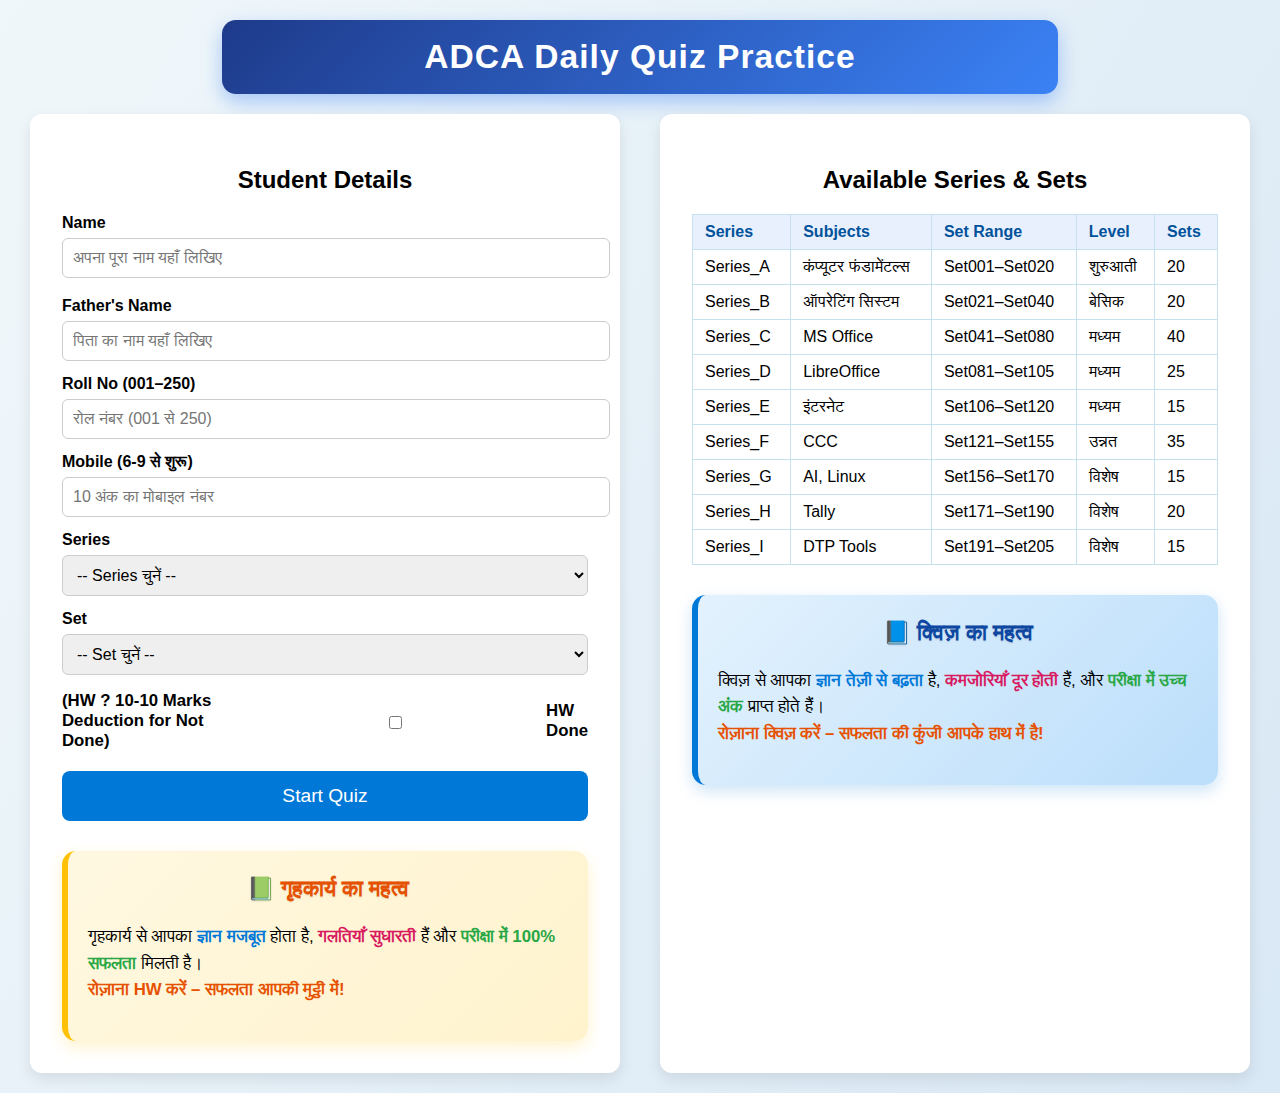
<file: Index.html>
<!-- FILE: index.html -->
<!DOCTYPE html>
<html lang="hi">
<head>
  <meta charset="UTF-8" />
  <title>WTCA - ADCA Quiz</title>
  <link href="https://fonts.googleapis.com/css2?family=Rajdhani:wght@600&display=swap" rel="stylesheet">
  <link rel="stylesheet" href="style.css">
</head>
<body>
  <!-- Gradient Attractive Title -->
  <h1 class="quiz-heading">ADCA Daily Quiz Practice</h1>

  <div class="container-flex">
    <!-- LEFT: Student Info -->
    <div class="student-form">
      <h2 style="text-align: center; margin-bottom: 20px;">Student Details</h2>
      <div class="form-group">
        <!-- Student Name Input -->
         <label>Name</label>
      <input type="text" id="studentName" placeholder="अपना पूरा नाम यहाँ लिखिए" autocomplete="off" />
      <p id="namePreview" style="margin-top:10px; font-size:1.2rem; font-weight:600; color:#0078d7;"></p>
      </div>
      <div class="form-group">
        <label>Father's Name</label>
        <input type="text" id="fatherName" placeholder="पिता का नाम यहाँ लिखिए" autocomplete="off" />
      </div>
      <div class="form-group">
        <label>Roll No (001–250)</label>
        <input type="text" id="rollNo" placeholder="रोल नंबर (001 से 250)" maxlength="3" autocomplete="off" />
      </div>
      <div class="form-group">
        <label>Mobile (6-9 से शुरू)</label>
        <input type="tel" id="mobile" placeholder="10 अंक का मोबाइल नंबर" maxlength="10" autocomplete="off" />
      </div>
      <div class="form-group">
        <label>Series</label>
        <select id="seriesSelect">
          <option value="">-- Series चुनें --</option>
          <option value="Series_A">Series A Fundamental Only</option>
          <option value="Series_B">Series B Fundamental OS</option>
          <option value="Series_C">Series C MS Office</option>
          <option value="Series_D">Series D Internet</option>
          <option value="Series_E">Series E LibreOffice</option>
          <option value="Series_F">Series F CCC</option>
          <option value="Series_G">Series G AI, Linux, Google</option>
          <option value="Series_H">Series H Tally</option>
          <option value="Series_I">Series I DTP Tools</option>
        </select>
      </div>
      <div class="form-group">
        <label>Set</label>
        <select id="setSelect"><option value="">-- Set चुनें --</option></select>
      </div>

      <!-- HW Label with Tick in Center -->
      <label class="hw-label">
        (HW ? 10-10 Marks Deduction for Not Done)
        <input type="checkbox" id="hwDone" />
        <span class="hw-done-text">HW Done</span>
      </label>

      <button id="startQuiz">Start Quiz</button>

      <!-- Motivational Line -->
      <div class="hw-note-box">
  <h3>📗 गृहकार्य का महत्व</h3>
  <p>
    गृहकार्य से आपका <strong style="color:#0078d7;">ज्ञान मजबूत</strong> होता है, 
    <strong style="color:#d81b60;">गलतियाँ सुधारती</strong> हैं और 
    <strong style="color:#28a745;">परीक्षा में 100% सफलता</strong> मिलती है।<br/>
    <span style="color:#e65100; font-weight:600;">रोज़ाना HW करें – सफलता आपकी मुट्ठी में!</span>
  </p>
</div>
</div>

    <!-- RIGHT: Series Table -->
    <div class="series-info">
      <h2 style="text-align: center; margin-bottom: 20px;">Available Series & Sets</h2>
      <table class="series-table">
       <div class="form-group">
        <thead>
          <tr><th>Series</th><th>Subjects</th><th>Set Range</th><th>Level</th><th>Sets</th></tr>
        </thead>
        <tbody>
          <tr><td>Series_A</td><td>कंप्यूटर फंडामेंटल्स</td><td>Set001–Set020</td><td>शुरुआती</td><td>20</td></tr>
          <tr><td>Series_B</td><td>ऑपरेटिंग सिस्टम</td><td>Set021–Set040</td><td>बेसिक</td><td>20</td></tr>
          <tr><td>Series_C</td><td>MS Office</td><td>Set041–Set080</td><td>मध्यम</td><td>40</td></tr>
          <tr><td>Series_D</td><td>LibreOffice</td><td>Set081–Set105</td><td>मध्यम</td><td>25</td></tr>
          <tr><td>Series_E</td><td>इंटरनेट</td><td>Set106–Set120</td><td>मध्यम</td><td>15</td></tr>
          <tr><td>Series_F</td><td>CCC</td><td>Set121–Set155</td><td>उन्नत</td><td>35</td></tr>
          <tr><td>Series_G</td><td>AI, Linux</td><td>Set156–Set170</td><td>विशेष</td><td>15</td></tr>
          <tr><td>Series_H</td><td>Tally</td><td>Set171–Set190</td><td>विशेष</td><td>20</td></tr>
          <tr><td>Series_I</td><td>DTP Tools</td><td>Set191–Set205</td><td>विशेष</td><td>15</td></tr>
        </tbody>
      </table>
      <div class="quiz-note-box">
  <h3>📘 क्विज़ का महत्व</h3>
  <p>
    क्विज़ से आपका <strong style="color:#0078d7;">ज्ञान तेज़ी से बढ़ता</strong> है, 
    <strong style="color:#d81b60;">कमजोरियाँ दूर होती</strong> हैं, और 
    <strong style="color:#28a745;">परीक्षा में उच्च अंक</strong> प्राप्त होते हैं।<br/>
    <span style="color:#e65100; font-weight:600;">रोज़ाना क्विज़ करें – सफलता की कुंजी आपके हाथ में है!</span>
  </p>
  </div>
  </div>
  </div>

  <script src="script.js"></script>
</body>
</html>
</file>
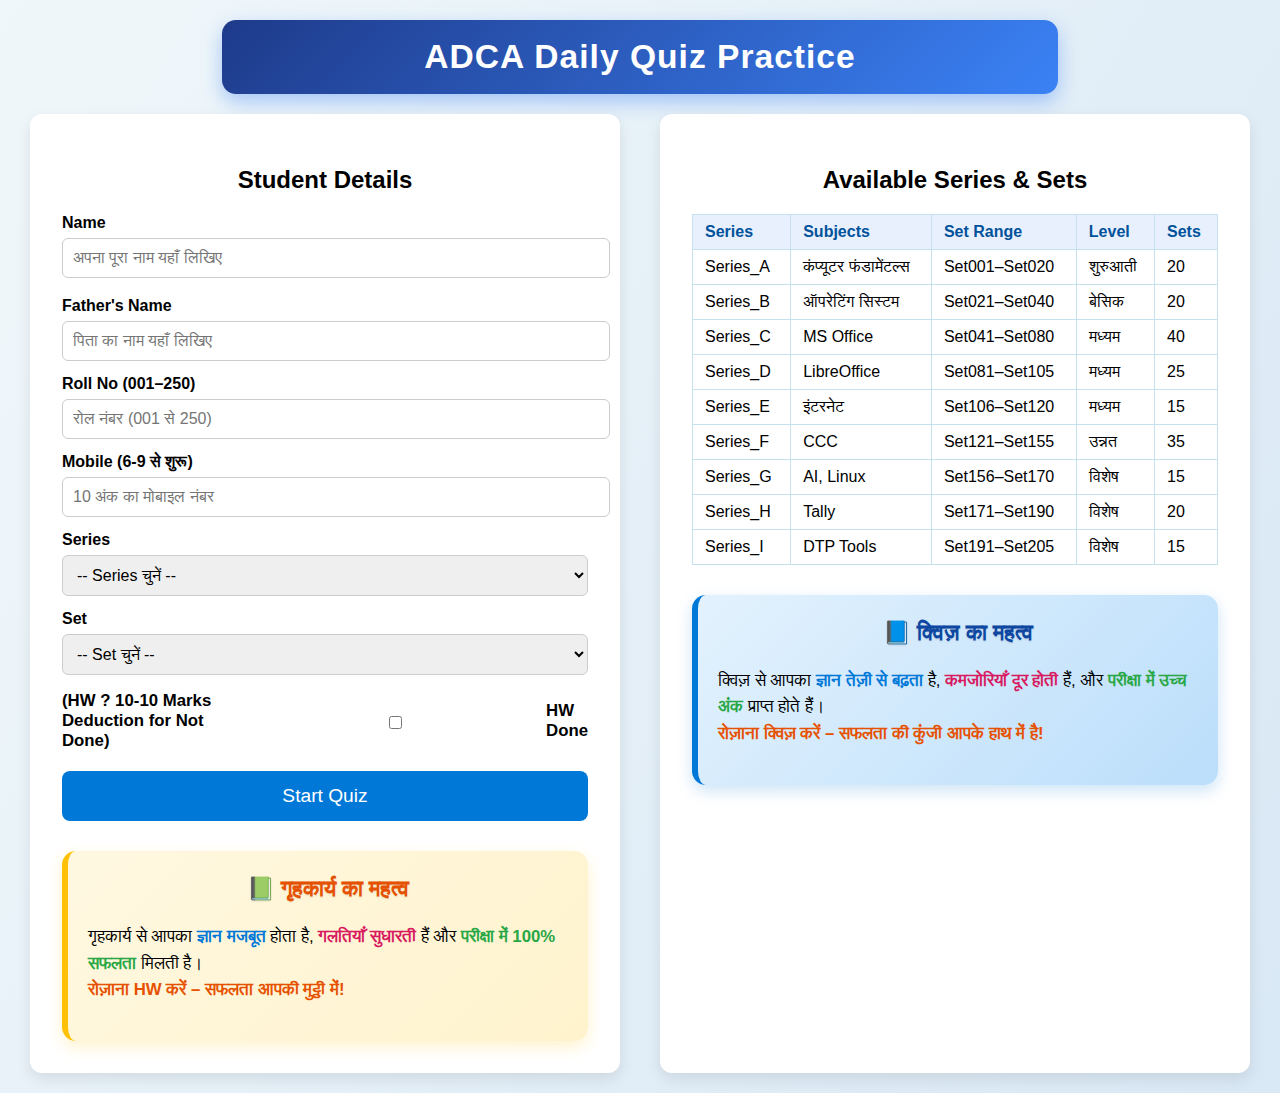
<file: index.html>
<!-- FILE: index.html -->
<!DOCTYPE html>
<html lang="hi">
<head>
  <meta charset="UTF-8" />
  <title>WTCA - ADCA Quiz</title>
  <link href="https://fonts.googleapis.com/css2?family=Rajdhani:wght@600&display=swap" rel="stylesheet">
  <link rel="stylesheet" href="style.css">
</head>
<body>
  <!-- Gradient Attractive Title -->
  <h1 class="quiz-heading">ADCA Daily Quiz Practice</h1>

  <div class="container-flex">
    <!-- LEFT: Student Info -->
    <div class="student-form">
      <h2 style="text-align: center; margin-bottom: 20px;">Student Details</h2>
      <div class="form-group">
        <!-- Student Name Input -->
         <label>Name</label>
      <input type="text" id="studentName" placeholder="अपना पूरा नाम यहाँ लिखिए" autocomplete="off" />
      <p id="namePreview" style="margin-top:10px; font-size:1.2rem; font-weight:600; color:#0078d7;"></p>
      </div>
      <div class="form-group">
        <label>Father's Name</label>
        <input type="text" id="fatherName" placeholder="पिता का नाम यहाँ लिखिए" autocomplete="off" />
      </div>
      <div class="form-group">
        <label>Roll No (001–250)</label>
        <input type="text" id="rollNo" placeholder="रोल नंबर (001 से 250)" maxlength="3" autocomplete="off" />
      </div>
      <div class="form-group">
        <label>Mobile (6-9 से शुरू)</label>
        <input type="tel" id="mobile" placeholder="10 अंक का मोबाइल नंबर" maxlength="10" autocomplete="off" />
      </div>
      <div class="form-group">
        <label>Series</label>
        <select id="seriesSelect">
          <option value="">-- Series चुनें --</option>
          <option value="Series_A">Series A Fundamental Only</option>
          <option value="Series_B">Series B Fundamental OS</option>
          <option value="Series_C">Series C MS Office</option>
          <option value="Series_D">Series D Internet</option>
          <option value="Series_E">Series E LibreOffice</option>
          <option value="Series_F">Series F CCC</option>
          <option value="Series_G">Series G AI, Linux, Google</option>
          <option value="Series_H">Series H Tally</option>
          <option value="Series_I">Series I DTP Tools</option>
        </select>
      </div>
      <div class="form-group">
        <label>Set</label>
        <select id="setSelect"><option value="">-- Set चुनें --</option></select>
      </div>

      <!-- HW Label with Tick in Center -->
      <label class="hw-label">
        (HW ? 10-10 Marks Deduction for Not Done)
        <input type="checkbox" id="hwDone" />
        <span class="hw-done-text">HW Done</span>
      </label>

      <button id="startQuiz">Start Quiz</button>

      <!-- Motivational Line -->
      <div class="hw-note-box">
  <h3>📗 गृहकार्य का महत्व</h3>
  <p>
    गृहकार्य से आपका <strong style="color:#0078d7;">ज्ञान मजबूत</strong> होता है, 
    <strong style="color:#d81b60;">गलतियाँ सुधारती</strong> हैं और 
    <strong style="color:#28a745;">परीक्षा में 100% सफलता</strong> मिलती है।<br/>
    <span style="color:#e65100; font-weight:600;">रोज़ाना HW करें – सफलता आपकी मुट्ठी में!</span>
  </p>
</div>
</div>

    <!-- RIGHT: Series Table -->
    <div class="series-info">
      <h2 style="text-align: center; margin-bottom: 20px;">Available Series & Sets</h2>
      <table class="series-table">
       <div class="form-group">
        <thead>
          <tr><th>Series</th><th>Subjects</th><th>Set Range</th><th>Level</th><th>Sets</th></tr>
        </thead>
        <tbody>
          <tr><td>Series_A</td><td>कंप्यूटर फंडामेंटल्स</td><td>Set001–Set020</td><td>शुरुआती</td><td>20</td></tr>
          <tr><td>Series_B</td><td>ऑपरेटिंग सिस्टम</td><td>Set021–Set040</td><td>बेसिक</td><td>20</td></tr>
          <tr><td>Series_C</td><td>MS Office</td><td>Set041–Set080</td><td>मध्यम</td><td>40</td></tr>
          <tr><td>Series_D</td><td>LibreOffice</td><td>Set081–Set105</td><td>मध्यम</td><td>25</td></tr>
          <tr><td>Series_E</td><td>इंटरनेट</td><td>Set106–Set120</td><td>मध्यम</td><td>15</td></tr>
          <tr><td>Series_F</td><td>CCC</td><td>Set121–Set155</td><td>उन्नत</td><td>35</td></tr>
          <tr><td>Series_G</td><td>AI, Linux</td><td>Set156–Set170</td><td>विशेष</td><td>15</td></tr>
          <tr><td>Series_H</td><td>Tally</td><td>Set171–Set190</td><td>विशेष</td><td>20</td></tr>
          <tr><td>Series_I</td><td>DTP Tools</td><td>Set191–Set205</td><td>विशेष</td><td>15</td></tr>
        </tbody>
      </table>
      <div class="quiz-note-box">
  <h3>📘 क्विज़ का महत्व</h3>
  <p>
    क्विज़ से आपका <strong style="color:#0078d7;">ज्ञान तेज़ी से बढ़ता</strong> है, 
    <strong style="color:#d81b60;">कमजोरियाँ दूर होती</strong> हैं, और 
    <strong style="color:#28a745;">परीक्षा में उच्च अंक</strong> प्राप्त होते हैं।<br/>
    <span style="color:#e65100; font-weight:600;">रोज़ाना क्विज़ करें – सफलता की कुंजी आपके हाथ में है!</span>
  </p>
  </div>
  </div>
  </div>

  <script src="script.js"></script>
</body>
</html>
</file>
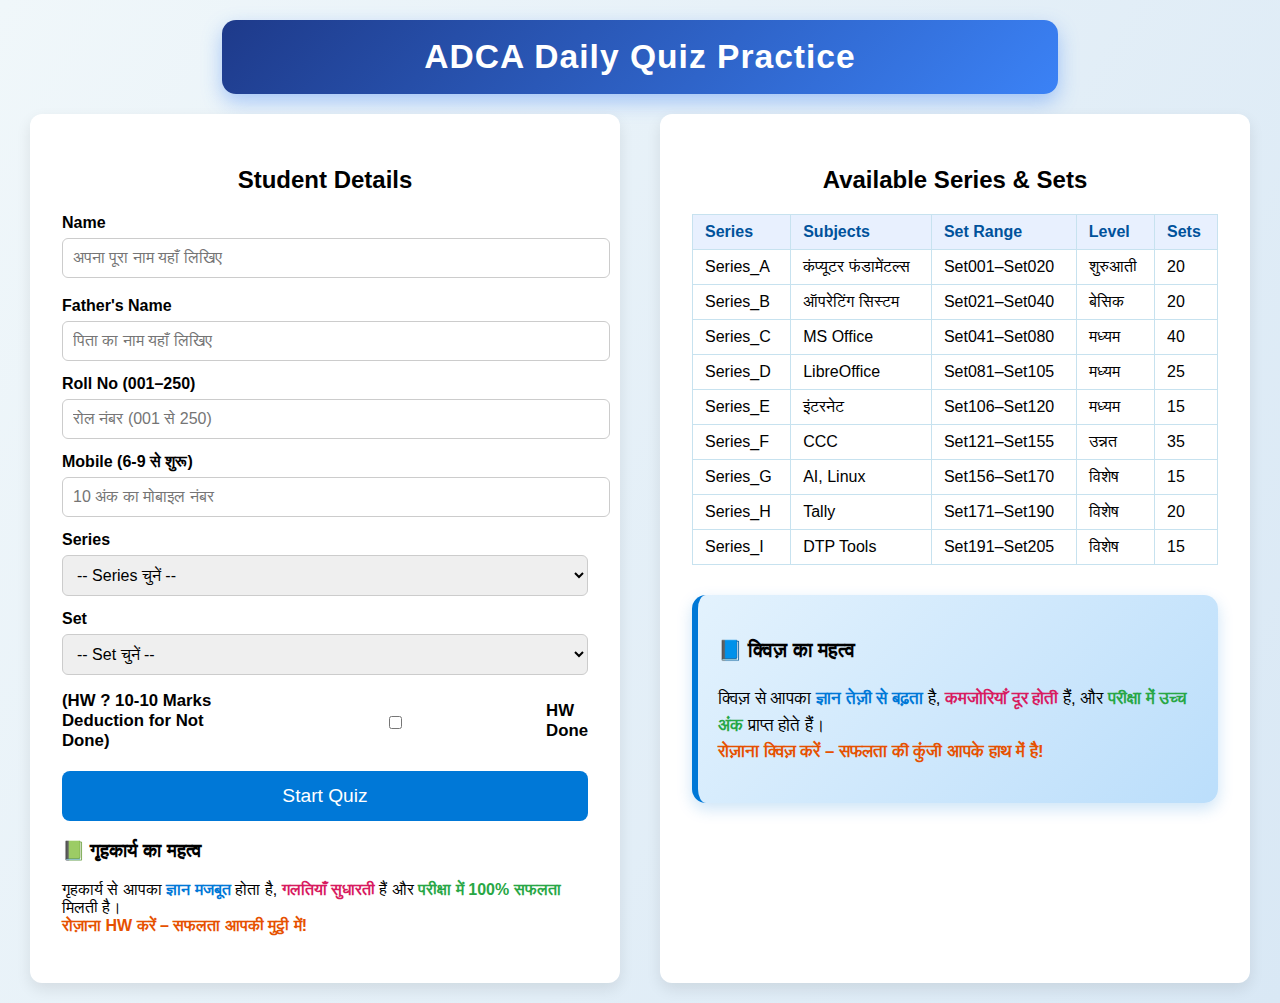
<file: backups/backup-2025-10-27T12-00-00/index.html>
<!-- FILE: index.html -->
<!DOCTYPE html>
<html lang="hi">
<head>
  <meta charset="UTF-8" />
  <title>WTCA ADCA Quiz</title>
  <link href="https://fonts.googleapis.com/css2?family=Rajdhani:wght@600&display=swap" rel="stylesheet">
  <link rel="stylesheet" href="style.css">
</head>
<body>
  <!-- Gradient Attractive Title -->
  <h1 class="quiz-heading">ADCA Daily Quiz Practice</h1>

  <div class="container-flex">
    <!-- LEFT: Student Info -->
    <div class="student-form">
      <h2 style="text-align: center; margin-bottom: 20px;">Student Details</h2>
      <div class="form-group">
        <!-- Student Name Input -->
         <label>Name</label>
      <input type="text" id="studentName" placeholder="अपना पूरा नाम यहाँ लिखिए" autocomplete="off" />
      <p id="namePreview" style="margin-top:10px; font-size:1.2rem; font-weight:600; color:#0078d7;"></p>
      </div>
      <div class="form-group">
        <label>Father's Name</label>
        <input type="text" id="fatherName" placeholder="पिता का नाम यहाँ लिखिए" autocomplete="off" />
      </div>
      <div class="form-group">
        <label>Roll No (001–250)</label>
        <input type="text" id="rollNo" placeholder="रोल नंबर (001 से 250)" maxlength="3" autocomplete="off" />
      </div>
      <div class="form-group">
        <label>Mobile (6-9 से शुरू)</label>
        <input type="tel" id="mobile" placeholder="10 अंक का मोबाइल नंबर" maxlength="10" autocomplete="off" />
      </div>
      <div class="form-group">
        <label>Series</label>
        <select id="seriesSelect">
          <option value="">-- Series चुनें --</option>
          <option value="Series_A">Series A Fundamental Only</option>
          <option value="Series_B">Series B Fundamental OS</option>
          <option value="Series_C">Series C MS Office</option>
          <option value="Series_D">Series D Internet</option>
          <option value="Series_E">Series E LibreOffice</option>
          <option value="Series_F">Series F CCC</option>
          <option value="Series_G">Series G AI, Linux, Google</option>
          <option value="Series_H">Series H Tally</option>
          <option value="Series_I">Series I DTP Tools</option>
        </select>
      </div>
      <div class="form-group">
        <label>Set</label>
        <select id="setSelect"><option value="">-- Set चुनें --</option></select>
      </div>

      <!-- HW Label with Tick in Center -->
      <label class="hw-label">
        (HW ? 10-10 Marks Deduction for Not Done)
        <input type="checkbox" id="hwDone" />
        <span class="hw-done-text">HW Done</span>
      </label>

      <button id="startQuiz">Start Quiz</button>

      <!-- Motivational Line -->
      <div class="hw-note-box">
  <h3>📗 गृहकार्य का महत्व</h3>
  <p>
    गृहकार्य से आपका <strong style="color:#0078d7;">ज्ञान मजबूत</strong> होता है, 
    <strong style="color:#d81b60;">गलतियाँ सुधारती</strong> हैं और 
    <strong style="color:#28a745;">परीक्षा में 100% सफलता</strong> मिलती है।<br/>
    <span style="color:#e65100; font-weight:600;">रोज़ाना HW करें – सफलता आपकी मुट्ठी में!</span>
  </p>
</div>
</div>

    <!-- RIGHT: Series Table -->
    <div class="series-info">
      <h2 style="text-align: center; margin-bottom: 20px;">Available Series & Sets</h2>
      <table class="series-table">
       <div class="form-group">
        <thead>
          <tr><th>Series</th><th>Subjects</th><th>Set Range</th><th>Level</th><th>Sets</th></tr>
        </thead>
        <tbody>
          <tr><td>Series_A</td><td>कंप्यूटर फंडामेंटल्स</td><td>Set001–Set020</td><td>शुरुआती</td><td>20</td></tr>
          <tr><td>Series_B</td><td>ऑपरेटिंग सिस्टम</td><td>Set021–Set040</td><td>बेसिक</td><td>20</td></tr>
          <tr><td>Series_C</td><td>MS Office</td><td>Set041–Set080</td><td>मध्यम</td><td>40</td></tr>
          <tr><td>Series_D</td><td>LibreOffice</td><td>Set081–Set105</td><td>मध्यम</td><td>25</td></tr>
          <tr><td>Series_E</td><td>इंटरनेट</td><td>Set106–Set120</td><td>मध्यम</td><td>15</td></tr>
          <tr><td>Series_F</td><td>CCC</td><td>Set121–Set155</td><td>उन्नत</td><td>35</td></tr>
          <tr><td>Series_G</td><td>AI, Linux</td><td>Set156–Set170</td><td>विशेष</td><td>15</td></tr>
          <tr><td>Series_H</td><td>Tally</td><td>Set171–Set190</td><td>विशेष</td><td>20</td></tr>
          <tr><td>Series_I</td><td>DTP Tools</td><td>Set191–Set205</td><td>विशेष</td><td>15</td></tr>
        </tbody>
      </table>
      <div class="quiz-note-box">
  <h3>📘 क्विज़ का महत्व</h3>
  <p>
    क्विज़ से आपका <strong style="color:#0078d7;">ज्ञान तेज़ी से बढ़ता</strong> है, 
    <strong style="color:#d81b60;">कमजोरियाँ दूर होती</strong> हैं, और 
    <strong style="color:#28a745;">परीक्षा में उच्च अंक</strong> प्राप्त होते हैं।<br/>
    <span style="color:#e65100; font-weight:600;">रोज़ाना क्विज़ करें – सफलता की कुंजी आपके हाथ में है!</span>
  </p>
  </div>
  </div>
  </div>

  <script src="script.js"></script>
</body>
</html>
</file>
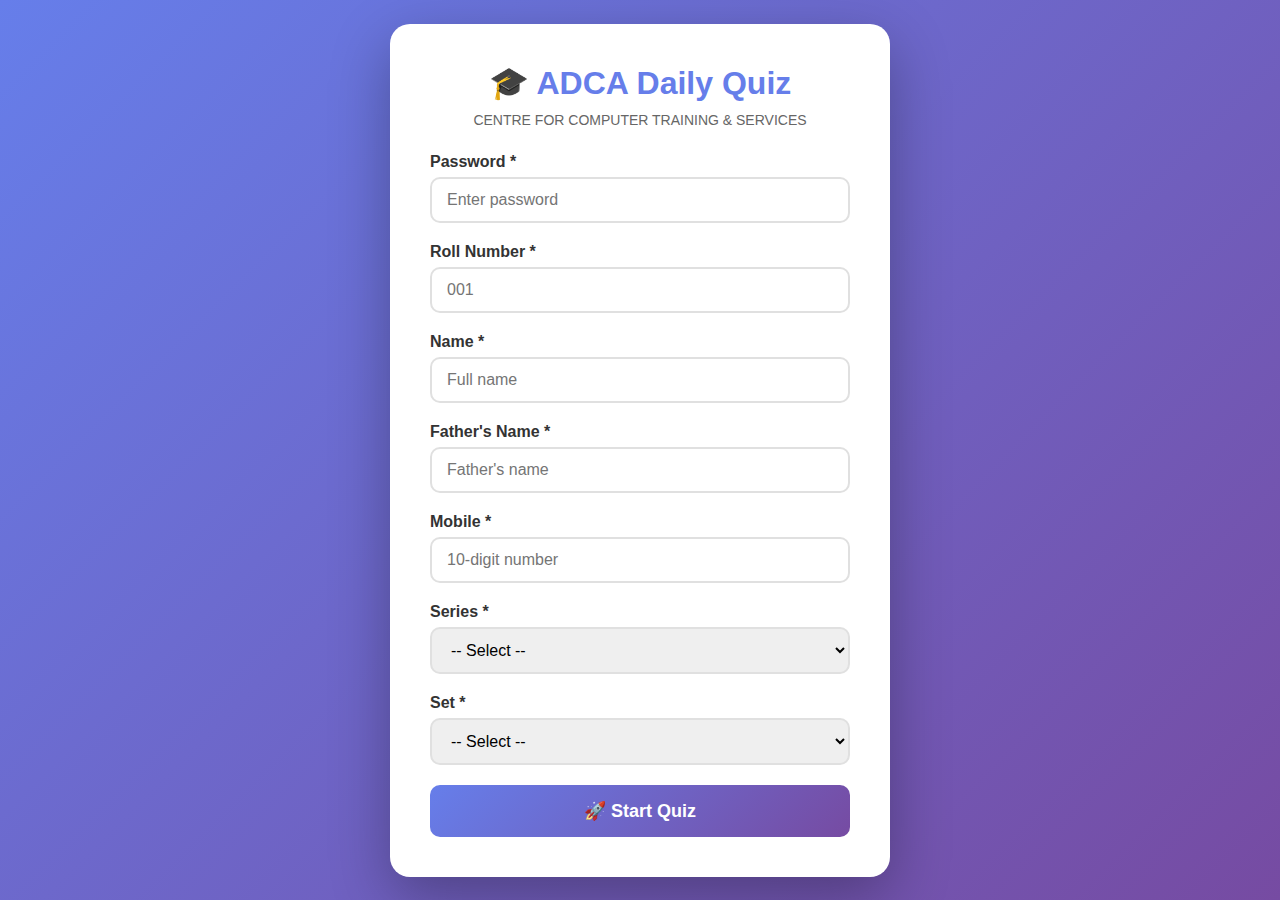
<file: adca-quiz.html>
<!DOCTYPE html>
<html lang="hi">
<head>
  <meta charset="UTF-8">
  <meta name="viewport" content="width=device-width, initial-scale=1">
  <title>ADCA Daily Quiz</title>
  <style>
    :root{--grad:linear-gradient(135deg,#667eea 0%,#764ba2 100%);}
    *{box-sizing:border-box;margin:0;padding:0;font-family:'Segoe UI',sans-serif;}
    body{background:var(--grad);min-height:100vh;display:flex;align-items:center;justify-content:center;padding:20px;}
    .card{background:#fff;border-radius:20px;box-shadow:0 20px 60px rgba(0,0,0,.3);max-width:500px;width:100%;padding:40px;}
    h1{color:#667eea;text-align:center;margin-bottom:10px;}
    p{color:#666;text-align:center;font-size:14px;margin-bottom:25px;}
    .form-group{margin-bottom:20px;}
    label{display:block;margin-bottom:6px;font-weight:600;color:#333;}
    input,select{width:100%;padding:12px 15px;border:2px solid #e0e0e0;border-radius:10px;font-size:16px;transition:.3s;}
    input:focus,select:focus{outline:none;border-color:#667eea;box-shadow:0 0 0 3px rgba(102,126,234,.2);}
    .btn{width:100%;padding:15px;background:var(--grad);color:#fff;border:none;border-radius:10px;font-size:18px;font-weight:600;cursor:pointer;transition:.3s;}
    .btn:hover{transform:translateY(-2px);box-shadow:0 10px 30px rgba(102,126,234,.4);}
    .hidden{display:none;}
    #quizArea,#resultArea{margin-top:20px;}
    .timer{display:flex;justify-content:space-between;align-items:center;background:#f8f9fa;padding:10px 15px;border-radius:10px;margin-bottom:20px;}
    .question{font-size:18px;margin-bottom:15px;color:#222;}
    .options{display:flex;flex-direction:column;gap:10px;}
    .option{background:#f1f5f9;border:2px solid #e0e0e0;border-radius:10px;padding:12px 15px;cursor:pointer;transition:.3s;}
    .option:hover{border-color:#667eea;background:#e3f2fd;}
    .option.selected{border-color:#667eea;background:#e3f2fd;font-weight:600;}
    .result-card{background:#f8f9fa;padding:20px;border-radius:15px;text-align:center;margin-bottom:20px;}
    .grid{display:grid;grid-template-columns:repeat(2,1fr);gap:15px;margin-bottom:20px;}
    .grid div{background:#fff;padding:15px;border-radius:10px;box-shadow:0 2px 8px rgba(0,0,0,.1);}
    .grid div strong{display:block;font-size:24px;color:#333;}
    .grid div span{font-size:14px;color:#666;}
  </style>
</head>
<body>
  <div class="card">
    <h1>🎓 ADCA Daily Quiz</h1>
    <p>CENTRE FOR COMPUTER TRAINING & SERVICES</p>

    <div id="loginForm">
      <div class="form-group">
        <label>Password *</label>
        <input type="password" id="password" placeholder="Enter password" required>
      </div>
      <div class="form-group">
        <label>Roll Number *</label>
        <input type="text" id="roll" placeholder="001" required>
      </div>
      <div class="form-group">
        <label>Name *</label>
        <input type="text" id="name" placeholder="Full name" required>
      </div>
      <div class="form-group">
        <label>Father's Name *</label>
        <input type="text" id="father" placeholder="Father's name" required>
      </div>
      <div class="form-group">
        <label>Mobile *</label>
        <input type="tel" id="mobile" placeholder="10-digit number" pattern="[0-9]{10}" required>
      </div>
      <div class="form-group">
        <label>Series *</label>
        <select id="series" required>
          <option value="">-- Select --</option>
          <option value="A">A - Computer Fundamentals</option>
          <option value="B">B - Operating System</option>
          <option value="C">C - MS Word</option>
          <option value="D">D - MS Excel</option>
          <option value="E">E - MS PowerPoint</option>
          <option value="F">F - Internet & Email</option>
          <option value="G">G - Networking Basics</option>
          <option value="H">H - HTML Basics</option>
          <option value="I">I - Database Concepts</option>
          <option value="J">J - Programming Basics</option>
        </select>
      </div>
      <div class="form-group">
        <label>Set *</label>
        <select id="set" required>
          <option value="">-- Select --</option>
          <!-- JS will fill 001-250 -->
        </select>
      </div>
      <button class="btn" onclick="startQuiz()">🚀 Start Quiz</button>
    </div>

    <div id="quizArea" class="hidden">
      <div class="timer">
        <span>⏱️ Time: <strong id="timer">00:00</strong></span>
        <span>Q <span id="qno">-</span> / <span id="totalQ">-</span></span>
      </div>
      <div class="question" id="question"></div>
      <div class="options" id="options"></div>
      <div style="display:flex;gap:10px;margin-top:20px;">
        <button class="btn" id="prevBtn" onclick="prevQ()" style="flex:1;">◀ Previous</button>
        <button class="btn" id="nextBtn" onclick="nextQ()" style="flex:1;" disabled>Next ▶</button>
        <button class="btn" id="submitBtn" onclick="submitQuiz()" style="flex:1;display:none;">✅ Submit</button>
      </div>
    </div>

    <div id="resultArea" class="hidden">
      <div class="result-card">
        <h2>📊 Your Result</h2>
        <p><strong>Name:</strong> <span id="resName"></span></p>
      </div>
      <div class="grid">
        <div><strong id="resCorrect">0</strong><span>Correct</span></div>
        <div><strong id="resAttempted">0</strong><span>Attempted</span></div>
        <div><strong id="resTotal">0</strong><span>Total</span></div>
        <div><strong id="resPercent">0</strong><span>%</span></div>
      </div>
      <div style="text-align:center;margin-top:20px;">
        <button class="btn" onclick="saveToSheet()">📤 Submit & Save</button>
        <p id="statusMsg"></p>
      </div>
    </div>
  </div>

  <script>
    const PASS = '2004';
    let questions=[],curr=0,score=0,attempted=0,timerSec=0,interval,startTime,userAns={};

    // Fill sets 001-250
    for(let i=1;i<=250;i++){
      const opt=document.createElement('option');
      opt.value=`Set${String(i).padStart(3,'0')}`;
      opt.textContent=`Set ${String(i).padStart(3,'0')}`;
      document.getElementById('set').appendChild(opt);
    }

    function startQuiz(){
      if(document.getElementById('password').value!==PASS){alert('❌ Wrong password');return;}
      const name=document.getElementById('name').value.trim();
      if(!name){alert('Name required');return;}
      document.getElementById('loginForm').classList.add('hidden');
      document.getElementById('quizArea').classList.remove('hidden');
      startTime=Date.now();
      loadQuestions();
    }

    function loadQuestions(){
      // Fetch from GitHub
      const series=document.getElementById('series').value;
      const set=document.getElementById('set').value;
      const filePath=`https://anilkumaricc.github.io/hw/Series_${series}_${set}_HW.json`;
      fetch(filePath)
        .then(r=>r.json())
        .then(data=>{
          questions=data.questions.map(q=>{
            q.options=shuffle(q.options);
            q.correct=q.options.indexOf(q.options[q.correct]);
            return q;
          });
          userAns=new Array(questions.length).fill(null);
          timerSec=0;clearInterval(interval);
          interval=setInterval(()=>{timerSec++;document.getElementById('timer').textContent=formatTime(timerSec);},1000);
          showQ();
        })
        .catch(()=>alert('❌ Questions not found!'));
    }

    function showQ(){
      const q=questions[curr];
      document.getElementById('qno').textContent=curr+1;
      document.getElementById('totalQ').textContent=questions.length;
      document.getElementById('question').textContent=`Q${curr+1}. ${q.question}`;
      const opts=document.getElementById('options');opts.innerHTML='';
      q.options.forEach((o,i)=>{
        const div=document.createElement('div');div.className='option';div.textContent=o;
        if(userAns[curr]===i)div.classList.add('selected');
        div.onclick=()=>selectAns(i);
        opts.appendChild(div);
      });
      document.getElementById('prevBtn').style.display=curr===0?'none':'block';
      document.getElementById('nextBtn').style.display=curr===questions.length-1?'none':'block';
      document.getElementById('submitBtn').style.display=curr===questions.length-1?'block':'none';
      document.getElementById('nextBtn').disabled=userAns[curr]===null;
    }

    function selectAns(idx){userAns[curr]=idx;showQ();}

    function nextQ(){if(curr<questions.length-1){curr++;showQ();}}
    function prevQ(){if(curr>0){curr--;showQ();}}

    function submitQuiz(){
      clearInterval(interval);
      attempted=userAns.filter(a=>a!==null).length;
      score=userAns.filter((a,i)=>a===questions[i].correct).length;
      const perc=((score/questions.length)*100).toFixed(2);
      document.getElementById('quizArea').classList.add('hidden');
      document.getElementById('resultArea').classList.remove('hidden');
      document.getElementById('resName').textContent=document.getElementById('name').value;
      document.getElementById('resCorrect').textContent=score;
      document.getElementById('resAttempted').textContent=attempted;
      document.getElementById('resTotal').textContent=questions.length;
      document.getElementById('resPercent').textContent=perc;
      window.payloadData={
        roll:document.getElementById('roll').value,
        name:document.getElementById('name').value,
        father:document.getElementById('father').value,
        mobile:document.getElementById('mobile').value,
        series:document.getElementById('series').value,
        set:document.getElementById('set').value,
        attempted:attempted,
        correct:score,
        total:questions.length,
        percentage:perc,
        timeTaken:timerSec,
        hwDone:'Yes',
        identifier:Date.now().toString()
      };
    }

    function saveToSheet(){
      const btn=event.target;btn.disabled=true;btn.textContent='Saving...';
      fetch('https://script.google.com/macros/s/AKfycbwcA_ql7r7XGCb5I-Hu8G8j_8N2rcr8EfzUQFIqifoc9MeT6GQeRRxXrt5L3G-q_xw/exec',{
        method:'POST',
        headers:{'Content-Type':'text/plain'},
        body:JSON.stringify(window.payloadData)
      })
      .then(r=>r.json())
      .then(res=>{btn.textContent='✅ Saved';document.getElementById('statusMsg').textContent='डेटा Google Sheet में सेव हो गया!';})
      .catch(()=>{btn.disabled=false;btn.textContent='Retry';document.getElementById('statusMsg').textContent='इंटरनेट नहीं – पुनः प्रयास करें';});
    }

    function shuffle(arr){return arr.sort(()=>Math.random()-0.5);}
    function formatTime(s){const m=Math.floor(s/60);const sec=s%60;return String(m).padStart(2,'0')+':'+String(sec).padStart(2,'0');}
  </script>
</body>
</html>
</file>
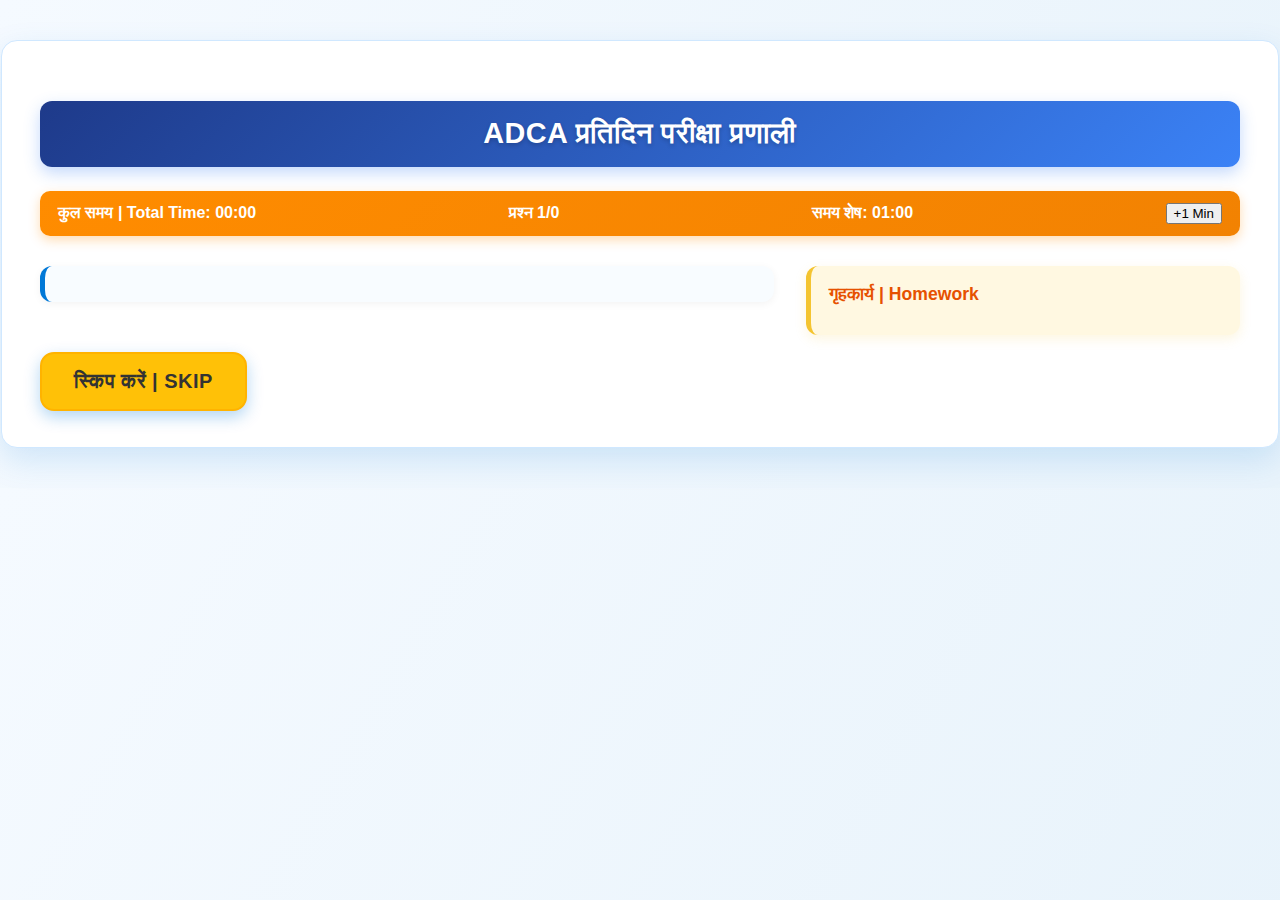
<file: quiz.html>
<!-- FILE: quiz.html -->
<!DOCTYPE html>
<html lang="hi">
<head>
  <meta charset="UTF-8"/>
  <title>WTCA Quiz</title>
  <link rel="stylesheet" href="quiz-style.css"/>
</head>
<body>
  <div class="quiz-container">
    <h2 class="main-title">ADCA प्रतिदिन परीक्षा प्रणाली</h2>
    <div class="quiz-header">
      <div>कुल समय | Total Time: <span id="totalTime">00:00</span></div>
      <div>प्रश्न <span id="questionNumber">1</span>/<span id="totalQuestions">0</span></div>
      <div>समय शेष: <span id="timeLeft">01:00</span></div>
      <button id="addTime">+1 Min</button>
    </div>

    <!-- MAIN PANEL -->
    <div id="mainPanel" class="main-panel">
      <!-- LEFT: Question + Options + Big Answer -->
      <div class="question-panel">
        <div id="questionArea" class="question-text"></div>
        <div id="optionsArea" class="options-area"></div>
        <div class="quiz-actions">
          <button id="skipBtn">स्किप करें | Skip</button>
          <button id="nextBtn" style="display:none;">अगला प्रश्न | Next</button>
        </div>

        <!-- Big Answer Box Below Buttons -->
        <div id="answerDisplay" class="answer-display" style="display:none;">
          <h3>आपका उत्तर और सही उत्तर</h3>
          <p id="userAnswer"></p>
          <p id="correctAnswer"></p>
          <p id="explanationText"></p>
        </div>
      </div>

      <!-- RIGHT: Previous Q + HW -->
      <div class="answer-panel">
        <div id="previousQ" class="previous-review" style="display:none;">
          <h3>पिछला प्रश्न</h3>
          <p id="previousQuestion"></p>
          <p id="previousUserAnswer"></p>
          <p id="previousCorrectAnswer"></p>
          <p id="previousExplanation"></p>
        </div>

        <div id="homeworkBox" class="homework-box">
          <h3>गृहकार्य | Homework</h3>
          <ul id="homeworkList"></ul>
        </div>
      </div>
    </div>

    <!-- SUMMARY PANEL -->
    <div id="summaryPanel" style="display:none;">
      <div class="summary-container">
        <div class="summary-left">
          <h2 class="completion-title">Quiz Completed!</h2>
          <p class="score-line">अंक | Score: <strong id="scoreDisplay">0</strong> / <strong id="totalQs">0</strong></p>
          <p class="percentage-line">प्रतिशत | Percentage: <strong id="percentageDisplay">0</strong>%</p>
          <h3 class="review-title">सभी प्रश्नों का रिव्यू</h3>
          <div id="review" class="review-list"></div>
        </div>

        <div class="summary-right">
          <div class="student-card">
            <h3>Student Information</h3>
            <ul id="studentInfoList">
              <li><strong>Name:</strong> <span id="infoName">-</span></li>
              <li><strong>Father's Name:</strong> <span id="infoFather">-</span></li>
              <li><strong>Roll No:</strong> <span id="infoRoll">-</span></li>
              <li><strong>Series:</strong> <span id="infoSeries">-</span></li>
              <li><strong>Set:</strong> <span id="infoSet">-</span></li>
              <li><strong>HW Done:</strong> <span id="infoHW">-</span></li>
            </ul>
          </div>
          <div class="homework-card">
            <h3>गृहकार्य | Homework</h3>
            <ul id="allHomeworkList"></ul>
          </div>
          <!-- Student Info Box -->
          <div class="student-summary-box">
          <h3>🧑 छात्र की जानकारी</h3>
          <ul>
          <li><strong>नाम:</strong> <span id="summaryName">-</span></li>
          <li><strong>पिता का नाम:</strong> <span id="summaryFather">-</span></li>
          <li><strong>रोल नंबर:</strong> <span id="summaryRoll">-</span></li>
          <li><strong>मोबाइल:</strong> <span id="summaryMobile">-</span></li>
          <li><strong>सीरीज़:</strong> <span id="summarySeries">-</span></li>
          <li><strong>सेट:</strong> <span id="summarySet">-</span></li>
  </ul>
</div>

<!-- Past Quiz History -->
<div id="studentHistory" style="margin-top:30px;"></div>

        </div>
      </div>
      <div style="text-align:center; margin-top:30px;">
        <button onclick="window.print()" class="print-btn">Print Result</button>
      </div>
    </div>
  </div>

  <script src="quiz-script.js"></script>
</body>
</html>
</file>
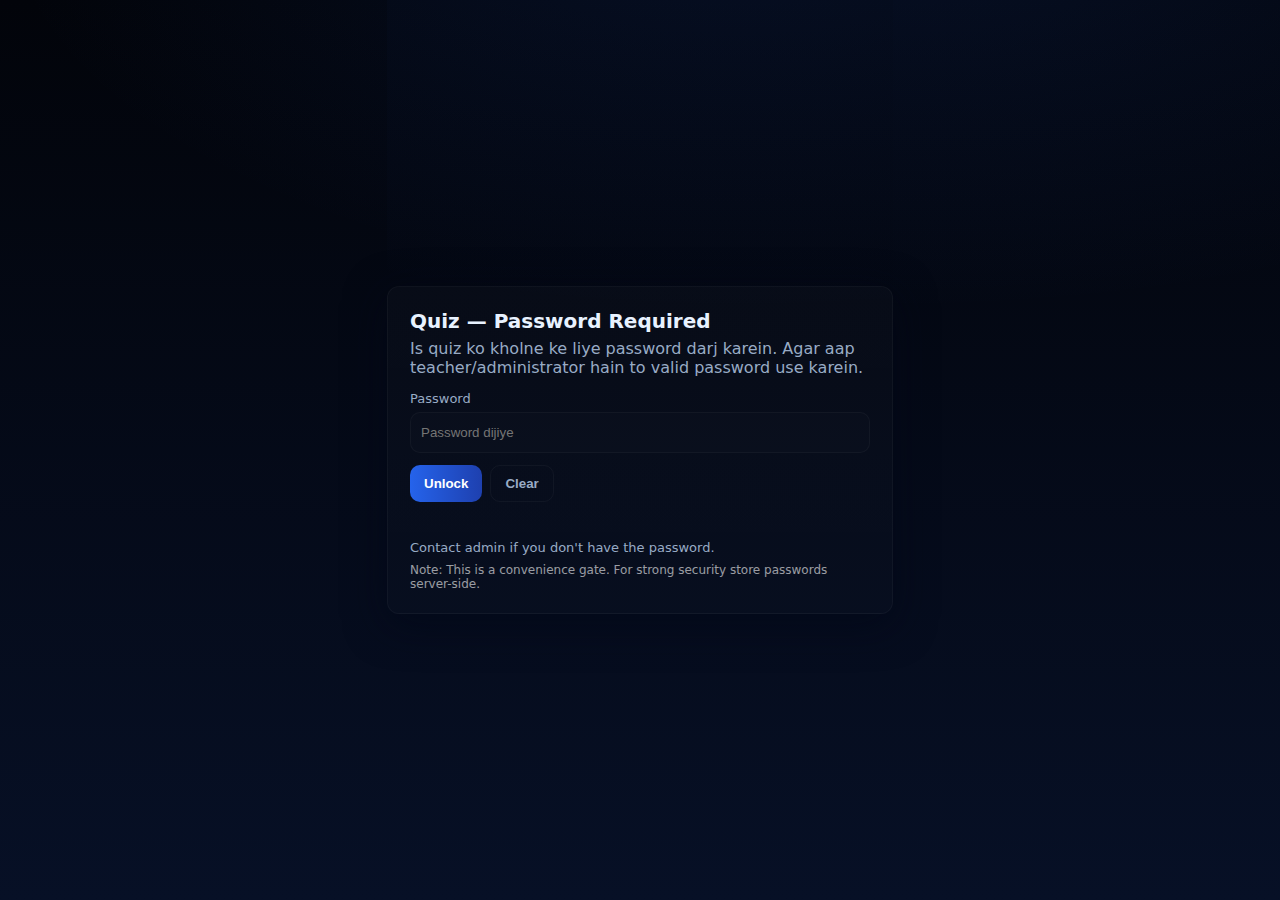
<file: Quiz2026.html>
<!-- FILE: Quiz2026.html
     Place this exactly as-is on your GitHub Pages (https://anilkumaricc.github.io/Quiz2026.html).
     It will ask for password and then redirect to the Apps Script webapp URL defined in config.js.
-->
<!doctype html>
<html lang="hi">
<head>
<meta charset="utf-8" />
<meta name="viewport" content="width=device-width,initial-scale=1" />
<title>Quiz — Unlock</title>
<link rel="icon" href="data:," />
<style>
  :root{
    --bg:#071026; --card:#0f1724; --accent:#2563eb; --muted:#98abc5;
    font-family: Inter, system-ui, -apple-system, "Segoe UI", Roboto, "Helvetica Neue", Arial;
  }
  html,body{height:100%;margin:0;background:
    radial-gradient(900px 400px at 70% -10%, rgba(37,99,235,0.12), transparent),
    linear-gradient(180deg,#02040a,#071026); color:#e8f2ff; display:flex; align-items:center; justify-content:center;}
  .card{width:460px; max-width:94%; background:linear-gradient(180deg, rgba(255,255,255,0.02), rgba(255,255,255,0.01)); border:1px solid rgba(255,255,255,0.04); border-radius:12px; padding:22px; box-shadow:0 10px 40px rgba(2,6,23,0.6)}
  h1{margin:0 0 6px 0; font-size:20px}
  p.lead{margin:0 0 14px 0; color:var(--muted)}
  label{display:block;font-size:13px;color:var(--muted); margin-bottom:6px}
  input[type="password"]{width:100%; padding:12px 10px; border-radius:10px; border:1px solid rgba(255,255,255,0.04); background:rgba(255,255,255,0.01); color:inherit; box-sizing:border-box}
  .row{display:flex; gap:8px; margin-top:12px}
  .btn{padding:10px 14px; border-radius:10px; background:linear-gradient(90deg,var(--accent),#1e40af); color:white; border:none; cursor:pointer; font-weight:600}
  .btn.ghost{background:transparent;border:1px solid rgba(255,255,255,0.04); color:var(--muted)}
  .muted{color:var(--muted);font-size:13px;margin-top:12px}
  .feedback{height:18px;margin-top:8px;color:#ffb4b4;font-size:13px}
  .small{font-size:13px;color:var(--muted)}
  .hint{font-size:12px; color: rgba(255,255,255,0.6); margin-top:8px}
</style>
</head>
<body>
  <div class="card" role="dialog" aria-labelledby="title">
    <h1 id="title">Quiz — Password Required</h1>
    <p class="lead">Is quiz ko kholne ke liye password darj karein. Agar aap teacher/administrator hain to valid password use karein.</p>

    <label for="pwd">Password</label>
    <input id="pwd" type="password" autocomplete="off" placeholder="Password dijiye" />

    <div class="row">
      <button id="unlockBtn" class="btn">Unlock</button>
      <button id="clearBtn" class="btn ghost">Clear</button>
    </div>

    <div class="feedback" id="feedback" aria-live="polite"></div>

    <div class="muted small">Contact admin if you don't have the password.</div>
    <div class="hint">Note: This is a convenience gate. For strong security store passwords server-side.</div>
  </div>

<!-- include config.js BEFORE main script -->
<script src="config.js"></script>

<script>
/*
  FINAL working script for Quiz2026.html
  - Uses window.ADCA.ENDPOINT from config.js
  - Single source of truth for endpoint
  - Single, clear password check and redirect flow
  - Good UX messages and Enter-key support
*/

(function(){
  // Allowed passwords (client-side convenience). Keep server-side checks for real security.
  const VALID_PASSWORDS = ['hatta2025','quizideal','adca2025','ICC2026'];

  // Read endpoint from config.js (window.ADCA.ENDPOINT). Fallback shows helpful error.
  const ENDPOINT = (window.ADCA && window.ADCA.ENDPOINT) ? window.ADCA.ENDPOINT : null;

  const unlockBtn = document.getElementById('unlockBtn');
  const clearBtn = document.getElementById('clearBtn');
  const pwdInput = document.getElementById('pwd');
  const fb = document.getElementById('feedback');

  function showMessage(msg, ok=true){
    fb.textContent = msg;
    fb.style.color = ok ? '#b6ffcd' : '#ffb4b4';
  }

  function clearMessage(){
    fb.textContent = '';
  }

  // Clear button
  clearBtn.addEventListener('click', ()=> {
    pwdInput.value = '';
    pwdInput.focus();
    clearMessage();
  });

  // Enter key submits
  pwdInput.addEventListener('keydown', (e)=> {
    if(e.key === 'Enter') unlockBtn.click();
  });

  // Main unlock handler
  unlockBtn.addEventListener('click', ()=> {
    const v = (pwdInput.value || '').trim();
    if(!v){
      showMessage('Please enter password', false);
      pwdInput.focus();
      return;
    }
    // Client-side password check
    if(!VALID_PASSWORDS.includes(v.toLowerCase())){
      showMessage('गलत पासवर्ड — दुबारा कोशिश करें', false);
      pwdInput.focus();
      return;
    }

    // Ensure endpoint configured
    if(!ENDPOINT){
      showMessage('Server URL not configured. Configure ENDPOINT in config.js', false);
      return;
    }

    showMessage('Password accepted — Redirecting...', true);

    // optional session marker (Index page can consult)
    try{ sessionStorage.setItem('quizUnlocked', '1'); }catch(e){}

    // Optional: pass saved registration details (if present) as query params
    const params = new URLSearchParams();
    try{
      const reg = JSON.parse(localStorage.getItem('ADCA_REG') || '{}');
      if(reg.pi) params.set('pi', reg.pi);
      if(reg.roll) params.set('roll', reg.roll);
    }catch(e){}

    const dest = params.toString() ? (ENDPOINT + '?' + params.toString()) : ENDPOINT;

    // small delay for UX
    setTimeout(()=> { window.location.href = dest; }, 250);
  });
})();
</script>
</body>
</html>
</file>
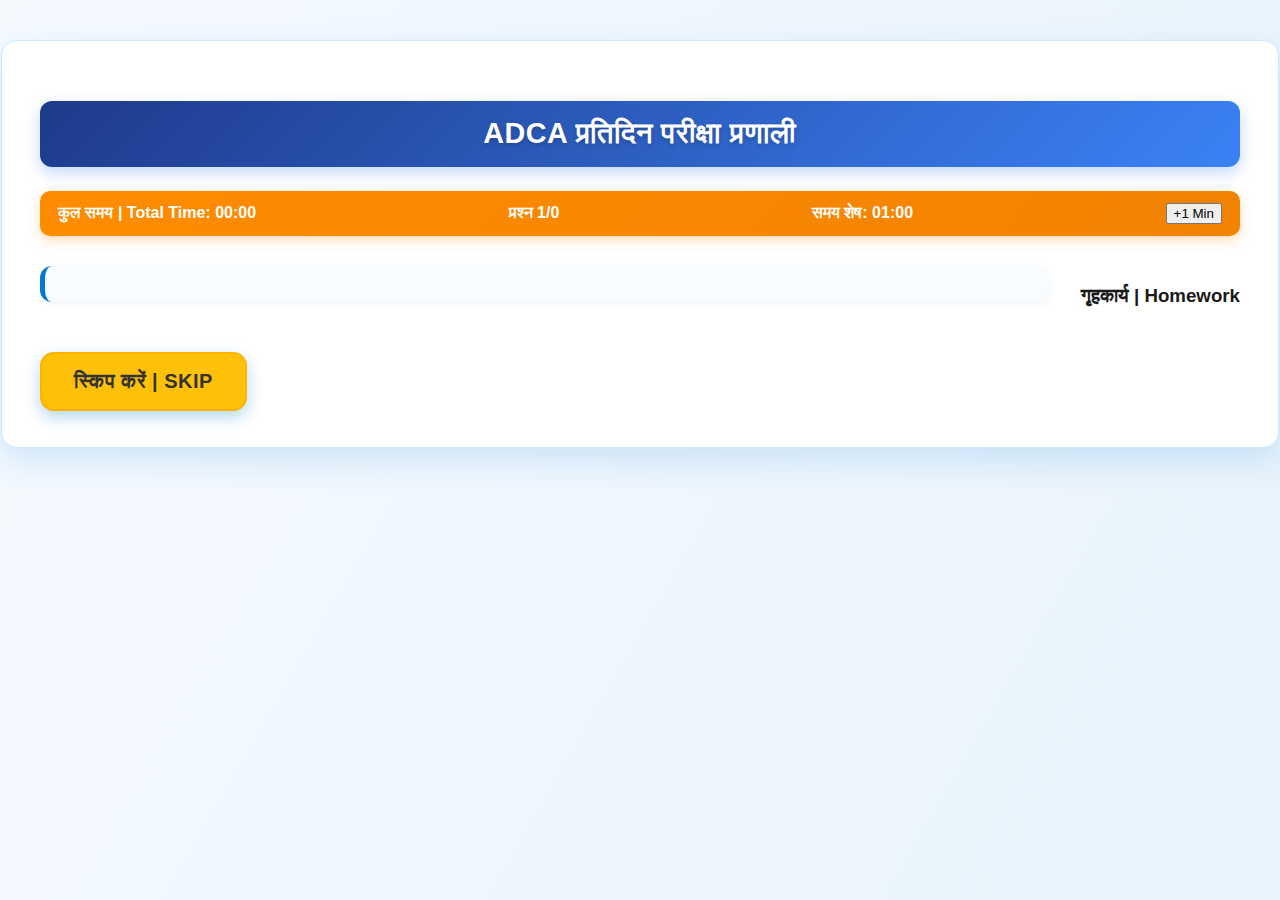
<file: backups/backup-2025-10-27T12-00-00/quiz.html>
<!-- FILE: quiz.html -->
<!DOCTYPE html>
<html lang="hi">
<head>
  <meta charset="UTF-8"/>
  <title>WTCA Quiz</title>
  <link rel="stylesheet" href="quiz-style.css"/>
</head>
<body>
  <div class="quiz-container">
    <h2 class="main-title">ADCA प्रतिदिन परीक्षा प्रणाली</h2>
    <div class="quiz-header">
      <div>कुल समय | Total Time: <span id="totalTime">00:00</span></div>
      <div>प्रश्न <span id="questionNumber">1</span>/<span id="totalQuestions">0</span></div>
      <div>समय शेष: <span id="timeLeft">01:00</span></div>
      <button id="addTime">+1 Min</button>
    </div>

    <!-- MAIN PANEL -->
    <div id="mainPanel" class="main-panel">
      <!-- LEFT: Question + Options + Big Answer -->
      <div class="question-panel">
        <div id="questionArea" class="question-text"></div>
        <div id="optionsArea" class="options-area"></div>
        <div class="quiz-actions">
          <button id="skipBtn">स्किप करें | Skip</button>
          <button id="nextBtn" style="display:none;">अगला प्रश्न | Next</button>
        </div>

        <!-- Big Answer Box Below Buttons -->
        <div id="answerDisplay" class="answer-display" style="display:none;">
          <h3>आपका उत्तर और सही उत्तर</h3>
          <p id="userAnswer"></p>
          <p id="correctAnswer"></p>
          <p id="explanationText"></p>
        </div>
      </div>

      <!-- RIGHT: Previous Q + HW -->
      <div class="answer-panel">
        <div id="previousQ" class="previous-review" style="display:none;">
          <h3>पिछला प्रश्न</h3>
          <p id="previousQuestion"></p>
          <p id="previousUserAnswer"></p>
          <p id="previousCorrectAnswer"></p>
          <p id="previousExplanation"></p>
        </div>

        <div id="homeworkBox" class="homework-box">
          <h3>गृहकार्य | Homework</h3>
          <ul id="homeworkList"></ul>
        </div>
      </div>
    </div>

    <!-- SUMMARY PANEL -->
    <div id="summaryPanel" style="display:none;">
      <div class="summary-container">
        <div class="summary-left">
          <h2 class="completion-title">Quiz Completed!</h2>
          <p class="score-line">अंक | Score: <strong id="scoreDisplay">0</strong> / <strong id="totalQs">0</strong></p>
          <p class="percentage-line">प्रतिशत | Percentage: <strong id="percentageDisplay">0</strong>%</p>
          <h3 class="review-title">सभी प्रश्नों का रिव्यू</h3>
          <div id="review" class="review-list"></div>
        </div>

        <div class="summary-right">
          <div class="student-card">
            <h3>Student Information</h3>
            <ul id="studentInfoList">
              <li><strong>Name:</strong> <span id="infoName">-</span></li>
              <li><strong>Father's Name:</strong> <span id="infoFather">-</span></li>
              <li><strong>Roll No:</strong> <span id="infoRoll">-</span></li>
              <li><strong>Series:</strong> <span id="infoSeries">-</span></li>
              <li><strong>Set:</strong> <span id="infoSet">-</span></li>
              <li><strong>HW Done:</strong> <span id="infoHW">-</span></li>
            </ul>
          </div>
          <div class="homework-card">
            <h3>गृहकार्य | Homework</h3>
            <ul id="allHomeworkList"></ul>
          </div>
          <!-- Student Info Box -->
          <div class="student-summary-box">
          <h3>🧑 छात्र की जानकारी</h3>
          <ul>
          <li><strong>नाम:</strong> <span id="summaryName">-</span></li>
          <li><strong>पिता का नाम:</strong> <span id="summaryFather">-</span></li>
          <li><strong>रोल नंबर:</strong> <span id="summaryRoll">-</span></li>
          <li><strong>मोबाइल:</strong> <span id="summaryMobile">-</span></li>
          <li><strong>सीरीज़:</strong> <span id="summarySeries">-</span></li>
          <li><strong>सेट:</strong> <span id="summarySet">-</span></li>
  </ul>
</div>

<!-- Past Quiz History -->
<div id="studentHistory" style="margin-top:30px;"></div>

        </div>
      </div>
      <div style="text-align:center; margin-top:30px;">
        <button onclick="window.print()" class="print-btn">Print Result</button>
      </div>
    </div>
  </div>

  <script src="quiz-script.js"></script>
</body>
</html>
</file>
<file: style.css>
/* FILE: style.css */
body {
  background: linear-gradient(120deg, #f0f7fa 0%, #d9e8f5 100%);
  font-family: 'Segoe UI', Tahoma, Geneva, Verdana, sans-serif;
  margin: 0; padding: 0;
}

.quiz-heading {
  text-align: center;
  background: linear-gradient(135deg, #1e3a8a, #3b82f6);
  color: white;
  padding: 18px;
  border-radius: 14px;
  font-size: 2.1rem;
  font-weight: 700;
  margin: 20px auto;
  max-width: 800px;
  box-shadow: 0 8px 20px rgba(59,130,246,.4);
  letter-spacing: 1px;
}

.container-flex {
  display: flex; gap: 40px; max-width: 1220px; margin: 20px auto;
}

.student-form, .series-info {
  background: white; padding: 32px; border-radius: 12px;
  box-shadow: 0 6px 15px rgba(0,0,0,0.09); width: 50%;
}

@media (max-width:900px) {
  .container-flex { flex-direction: column; }
  .student-form, .series-info { width: 100%; }
}

label { margin-top: 14px; font-weight: 600; display: block; text-align: left; }
input, select { width: 100%; padding: 10px; margin-top: 6px; border-radius: 6px; border: 1px solid #ccc; font-size: 1rem; }
input.error, select.error { border-color: #f44336 !important; background: #fff5f5 !important; }

button#startQuiz {
  margin-top: 20px; background: #0078d7; color: white; padding: 14px; font-size: 1.2rem;
  border: none; border-radius: 8px; cursor: pointer; width: 100%;
}
button#startQuiz:hover { background: #005bb5; }

.hw-label {
  display: flex; align-items: center; justify-content: center; gap: 10px;
  margin-top: 16px; font-weight: 600; font-size: 1.05rem;
}
.hw-label input:checked ~ .hw-done-text { color: #28a745; font-weight: 700; }

.motivational-line {
  margin-top: 20px; padding: 14px; background: #fff8e1; border-radius: 8px;
  border-left: 5px solid #ffb300; color: #e65100; font-weight: 500;
}

table { width: 100%; border-collapse: collapse; margin-top: 14px; }
th, td { border: 1px solid #c7e2ef; padding: 8px 12px; text-align: left; }
thead th { background: #e8f0fe; color: #00529b; font-weight: 700; }
.quiz-note-box {
  background: linear-gradient(135deg, #e3f2fd, #bbdefb);
  border-left: 6px solid #0078d7;
  padding: 20px;
  border-radius: 14px;
  box-shadow: 0 6px 16px rgba(0,120,215,.2);
  margin-top: 30px;
  font-size: 1.05rem;
  line-height: 1.6;
}

.quiz-note-box h3 {
  margin: 0 0 12px;
  font-size: 1.4rem;
  color: #0d47a1;
  font-weight: 700;
  text-align: center;
  text-shadow: 0 1px 2px rgba(0,0,0,.1);
}
.hw-note-box {
  background: linear-gradient(135deg, #fff8e1, #fff3cd);
  border-left: 6px solid #ffc107;
  padding: 20px;
  border-radius: 14px;
  box-shadow: 0 6px 16px rgba(255,193,7,.2);
  margin-top: 30px;
  font-size: 1.05rem;
  line-height: 1.6;
}

.hw-note-box h3 {
  margin: 0 0 12px;
  font-size: 1.4rem;
  color: #e65100;
  font-weight: 700;
  text-align: center;
  text-shadow: 0 1px 2px rgba(0,0,0,.1);
}
</file>
<file: backups/backup-2025-10-27T12-00-00/style.css>
/* FILE: style.css */
body {
  background: linear-gradient(120deg, #f0f7fa 0%, #d9e8f5 100%);
  font-family: 'Segoe UI', Tahoma, Geneva, Verdana, sans-serif;
  margin: 0; padding: 0;
}

.quiz-heading {
  text-align: center;
  background: linear-gradient(135deg, #1e3a8a, #3b82f6);
  color: white;
  padding: 18px;
  border-radius: 14px;
  font-size: 2.1rem;
  font-weight: 700;
  margin: 20px auto;
  max-width: 800px;
  box-shadow: 0 8px 20px rgba(59,130,246,.4);
  letter-spacing: 1px;
}

.container-flex {
  display: flex; gap: 40px; max-width: 1220px; margin: 20px auto;
}

.student-form, .series-info {
  background: white; padding: 32px; border-radius: 12px;
  box-shadow: 0 6px 15px rgba(0,0,0,0.09); width: 50%;
}

@media (max-width:900px) {
  .container-flex { flex-direction: column; }
  .student-form, .series-info { width: 100%; }
}

label { margin-top: 14px; font-weight: 600; display: block; text-align: left; }
input, select { width: 100%; padding: 10px; margin-top: 6px; border-radius: 6px; border: 1px solid #ccc; font-size: 1rem; }
input.error, select.error { border-color: #f44336 !important; background: #fff5f5 !important; }

button#startQuiz {
  margin-top: 20px; background: #0078d7; color: white; padding: 14px; font-size: 1.2rem;
  border: none; border-radius: 8px; cursor: pointer; width: 100%;
}
button#startQuiz:hover { background: #005bb5; }

.hw-label {
  display: flex; align-items: center; justify-content: center; gap: 10px;
  margin-top: 16px; font-weight: 600; font-size: 1.05rem;
}
.hw-label input:checked ~ .hw-done-text { color: #28a745; font-weight: 700; }

.motivational-line {
  margin-top: 20px; padding: 14px; background: #fff8e1; border-radius: 8px;
  border-left: 5px solid #ffb300; color: #e65100; font-weight: 500;
}

table { width: 100%; border-collapse: collapse; margin-top: 14px; }
th, td { border: 1px solid #c7e2ef; padding: 8px 12px; text-align: left; }
thead th { background: #e8f0fe; color: #00529b; font-weight: 700; }
.quiz-note-box {
  background: linear-gradient(135deg, #e3f2fd, #bbdefb);
  border-left: 6px solid #0078d7;
  padding: 20px;
  border-radius: 14px;
  box-shadow: 0 6px 16px rgba(0,120,215,.2);
  margin-top: 30px;
  font-size: 1.05rem;
  line-height: 1.6;
}
</file>
<file: quiz-style.css>
/* ========================================
   FILE: quiz-style.css
   WTCA ADCA Daily Quiz – Super Attractive UI
   ======================================== */

body {
  background: linear-gradient(120deg, #f5faff 0%, #e8f3fb 100%);
  font-family: 'Segoe UI', Tahoma, Geneva, Verdana, sans-serif;
  margin: 0;
  padding: 0;
  color: #1a1a1a;
}

.quiz-container {
  max-width: 1200px;
  margin: 40px auto;
  background: #fff;
  padding: 36px 38px;
  border-radius: 16px;
  box-shadow: 0 12px 32px rgba(0, 120, 215, .15);
  border: 1px solid #d0e8ff;
}

/* ===== TITLE – Gradient + Shadow ===== */
.main-title {
  background: linear-gradient(135deg, #1e3a8a, #3b82f6);
  color: white;
  padding: 16px 24px;
  border-radius: 12px;
  font-size: 1.8rem;
  font-weight: 700;
  text-align: center;
  margin-bottom: 24px;
  box-shadow: 0 6px 16px rgba(59, 130, 246, .3);
  letter-spacing: .5px;
  text-shadow: 0 2px 4px rgba(0, 0, 0, .2);
}

/* ===== HEADER – Time, Q No, +1 Min ===== */
.quiz-header {
  display: flex;
  justify-content: space-between;
  align-items: center;
  background: linear-gradient(135deg, #ff8c00, #f28202);
  padding: 12px 18px;
  border-radius: 10px;
  font-weight: bold;
  margin-bottom: 30px;
  color: white;
  box-shadow: 0 4px 12px rgba(255, 140, 0, .3);
}

/* ===== MAIN LAYOUT – Left: Question | Right: HW + Prev Q ===== */
.main-panel {
  display: flex;
  gap: 32px;
  align-items: flex-start;
}

.question-panel {
  flex: 2.2;
  min-width: 0;
}

/* ===== QUESTION TEXT – Boxed + Blue Border ===== */
.question-text {
  font-size: 1.28rem;
  font-weight: 600;
  margin-bottom: 22px;
  color: #1a1a1a;
  line-height: 1.5;
  background: #f8fcff;
  padding: 18px;
  border-radius: 12px;
  border-left: 5px solid #0078d7;
  box-shadow: 0 2px 8px rgba(0, 0, 0, .05);
}

/* ===== OPTIONS – Vertical, Big, Hover Effect ===== */
.options-area {
  display: flex;
  flex-direction: column;
  gap: 14px;
  margin-top: 18px;
}

.option-btn {
  background: #f8fcff;
  border: 1.8px solid #b8d6ee;
  padding: 16px 18px;
  border-radius: 12px;
  font-size: 1.1rem;
  font-weight: 500;
  cursor: pointer;
  transition: all .3s ease;
  text-align: left;
  box-shadow: 0 2px 6px rgba(0, 0, 0, .05);
}

.option-btn:hover {
  background: #e0f3ff;
  border-color: #0078d7;
  transform: translateY(-2px);
  box-shadow: 0 6px 14px rgba(0, 120, 215, .2);
}

/* Selected (User Clicked) */
.option-btn.selected {
  background: #d4edda !important;
  border-color: #28a745 !important;
  color: #155724;
  font-weight: 700;
  box-shadow: 0 0 12px rgba(40, 167, 69, .4);
}

/* Correct Answer (After Submit) */
.option-btn.correct {
  background: #d4edda;
  border-color: #28a745;
  color: #155724;
  font-weight: 700;
}

/* Wrong Answer */
.option-btn.incorrect {
  background: #f8d7da;
  border-color: #dc3545;
  color: #721c24;
}

/* ===== SKIP & NEXT BUTTONS – Big, Beautiful, Animated ===== */
.quiz-actions {
  display: flex;
  gap: 18px;
  margin-top: 28px;
  flex-wrap: wrap;
  justify-content: flex-start;
}

.quiz-actions button {
  background: #0078d7;
  color: white;
  padding: 16px 32px;
  border: none;
  border-radius: 14px;
  font-size: 1.25rem;
  font-weight: 700;
  cursor: pointer;
  transition: all .3s ease;
  min-width: 180px;
  box-shadow: 0 6px 16px rgba(0, 120, 215, .3);
  text-transform: uppercase;
  letter-spacing: 0.5px;
  display: flex;
  align-items: center;
  justify-content: center;
  gap: 8px;
}

.quiz-actions button:hover {
  background: #005bb5;
  transform: translateY(-3px);
  box-shadow: 0 10px 20px rgba(0, 120, 215, .4);
}

/* Skip Button – Orange */
#skipBtn {
  background: #ffc107;
  color: #333;
  border: 2px solid #ffb300;
}

#skipBtn:hover {
  background: #e0a800;
  color: white;
  transform: translateY(-3px);
  box-shadow: 0 10px 20px rgba(255, 193, 7, .4);
}

/* Next Button – Green */
#nextBtn {
  background: #28a745;
  color: white;
}

#nextBtn:hover {
  background: #218838;
  transform: translateY(-3px);
  box-shadow: 0 10px 20px rgba(40, 167, 69, .4);
}

/* ===== BIG ANSWER DISPLAY BELOW BUTTONS ===== */
.answer-display {
  margin-top: 28px;
  padding: 20px;
  background: #f8fcff;
  border-radius: 14px;
  border-left: 6px solid #0078d7;
  box-shadow: 0 6px 16px rgba(0, 120, 215, .15);
  font-size: 1.2rem;
  line-height: 1.7;
}

.answer-display h3 {
  margin: 0 0 14px;
  color: #0078d7;
  font-weight: 700;
  font-size: 1.4rem;
}

.answer-display p {
  margin: 10px 0;
  font-weight: 500;
}

/* ===== RIGHT PANEL: Previous Q + HW ===== */
.answer-panel {
  flex: 1.3;
  display: flex;
  flex-direction: column;
  gap: 20px;
  min-width: 300px;
}

/* Previous Question Review */
.previous-review {
  background: #fff8e1;
  padding: 18px;
  border-radius: 12px;
  border-left: 5px solid #ffb300;
  font-size: .95rem;
  line-height: 1.5;
  color: #5d4037;
  box-shadow: 0 4px 12px rgba(255, 179, 0, .1);
}

.previous-review h3 {
  margin: 0 0 12px;
  color: #e65100;
  font-weight: 700;
}

/* Homework Box */
.homework-box {
  background: #fff8e1;
  padding: 18px;
  border-radius: 12px;
  border-left: 5px solid #f4c430;
  box-shadow: 0 4px 12px rgba(244, 196, 48, .15);
}

.homework-box h3 {
  margin: 0 0 12px;
  color: #e65100;
  font-weight: 700;
  font-size: 1.1rem;
}

.homework-box ul {
  margin: 0;
  padding-left: 20px;
}

.homework-box li {
  margin-bottom: 8px;
  color: #d81b60;
  font-weight: 500;
}

/* ===== SUMMARY / REVIEW SECTION ===== */
.summary-container {
  display: flex;
  gap: 32px;
  margin-top: 30px;
  flex-wrap: wrap;
}

.summary-left {
  flex: 2.2;
  min-width: 300px;
}

.summary-right {
  flex: 1.3;
  min-width: 280px;
}

.completion-title {
  font-size: 2.2rem;
  color: #155724;
  text-align: center;
  margin: 0 0 16px;
  font-weight: 700;
  text-shadow: 0 2px 4px rgba(0,0,0,.1);
}

.score-line, .percentage-line {
  font-size: 1.3rem;
  text-align: center;
  margin: 12px 0;
  padding: 12px;
  border-radius: 12px;
  font-weight: 600;
  box-shadow: 0 4px 12px rgba(0,0,0,.1);
}

.score-line {
  background: linear-gradient(135deg, #d4edda, #c3e6cb);
  color: #155724;
}

.percentage-line {
  background: linear-gradient(135deg, #fff3cd, #ffeaa7);
  color: #856404;
}

.review-title {
  font-size: 1.4rem;
  color: #0d47a1;
  margin: 24px 0 16px;
  padding-bottom: 8px;
  border-bottom: 3px solid #0078d7;
  font-weight: 700;
}

.review-list > div {
  background: #f8f9fa;
  padding: 16px;
  margin-bottom: 14px;
  border-radius: 12px;
  border-left: 5px solid #0078d7;
  box-shadow: 0 3px 10px rgba(0,0,0,.08);
  line-height: 1.6;
  font-size: 1rem;
}

.review-item.correct {
  background: #d4edda;
  border-left-color: #28a745;
}

.review-item.incorrect {
  background: #f8d7da;
  border-left-color: #dc3545;
}

.review-answers {
  display: flex;
  justify-content: space-between;
  margin: 8px 0;
  font-weight: 600;
}

/* Student & HW Card in Summary */
.student-card, .homework-card {
  background: white;
  padding: 20px;
  border-radius: 14px;
  border: 1.5px solid #90caf9;
  box-shadow: 0 6px 16px rgba(33,150,243,.2);
  margin-bottom: 20px;
}

.student-card {
  background: linear-gradient(135deg, #e3f2fd, #bbdefb);
}

.homework-card {
  background: linear-gradient(135deg, #fff8e1, #fff3cd);
  border-color: #ffc107;
}

.student-card h3, .homework-card h3 {
  margin: 0 0 16px;
  font-size: 1.3rem;
  text-align: center;
  font-weight: 700;
  border-bottom: 2px solid;
  padding-bottom: 8px;
}

.student-card h3 { color: #0d47a1; border-color: #2196f3; }
.homework-card h3 { color: #e65100; border-color: #ffc107; }

#studentInfoList, #allHomeworkList {
  list-style: none;
  padding: 0;
  margin: 0;
}

#studentInfoList li, #allHomeworkList li {
  padding: 8px 0;
  border-bottom: 1px dashed;
  color: #1a1a1a;
}

#studentInfoList li:last-child, #allHomeworkList li:last-child {
  border-bottom: none;
}

#allHomeworkList li { color: #d81b60; }

/* Print Button */
.print-btn {
  display: block;
  margin: 30px auto 0;
  padding: 14px 40px;
  background: #0078d7;
  color: white;
  border: none;
  border-radius: 12px;
  font-size: 1.2rem;
  font-weight: 700;
  cursor: pointer;
  box-shadow: 0 6px 16px rgba(0,120,215,.3);
}

.print-btn:hover {
  background: #005bb5;
  transform: translateY(-2px);
}

/* ===== RESPONSIVE – Mobile Friendly ===== */
@media (max-width: 900px) {
  .main-panel, .summary-container {
    flex-direction: column;
  }
  .answer-panel, .summary-right {
    order: -1;
  }
  .quiz-actions {
    justify-content: center;
  }
}

/* ===== PRINT STYLING – Clean & Professional ===== */
@media print {
  body {
    background: white;
    color: black;
    font-size: 12pt;
  }
  .quiz-container {
    box-shadow: none;
    border: 1px solid #ccc;
    padding: 20px;
  }
  .main-title,
  .quiz-header {
    -webkit-print-color-adjust: exact;
    color-adjust: exact;
  }
  .option-btn {
    border: 1px solid #000;
    background: white !important;
    color: black !important;
  }
  .option-btn.selected,
  .option-btn.correct {
    background: #ddd !important;
    font-weight: bold;
  }
  button, #addTime, #skipBtn, #nextBtn, .print-btn {
    display: none !important;
  }
  #mainPanel { display: none !important; }
  #summaryPanel { display: block !important; }
  .summary-container { flex-direction: column; }
  .summary-left, .summary-right { width: 100%; }
  .review-list > div, .homework-review-box {
    page-break-inside: avoid;
  }
  @page { margin: 1cm; }
  .student-summary-box {
  background: linear-gradient(135deg, #fff3cd, #ffeaa7);
  border-left: 6px solid #ffc107;
  padding: 20px;
  border-radius: 14px;
  box-shadow: 0 6px 16px rgba(255,193,7,.2);
  margin-bottom: 30px;
}

.student-summary-box h3 {
  font-size: 1.4rem;
  color: #e65100;
  margin-bottom: 12px;
  text-align: center;
}

.student-summary-box ul {
  list-style: none;
  padding: 0;
  margin: 0;
}

.student-summary-box li {
  font-size: 1.1rem;
  margin-bottom: 8px;
  font-weight: 600;
  color: #5d4037;
}

.history-panel {
  background: linear-gradient(135deg, #e3f2fd, #bbdefb);
  border-left: 6px solid #0078d7;
  padding: 20px;
  border-radius: 14px;
  box-shadow: 0 6px 16px rgba(0,120,215,.2);
}

.history-panel h3 {
  font-size: 1.4rem;
  color: #0d47a1;
  margin-bottom: 16px;
  text-align: center;
}

}
</file>
<file: backups/backup-2025-10-27T12-00-00/quiz-style.css>
/* ========================================
   FILE: quiz-style.css
   WTCA ADCA Daily Quiz – Super Attractive UI
   ======================================== */

body {
  background: linear-gradient(120deg, #f5faff 0%, #e8f3fb 100%);
  font-family: 'Segoe UI', Tahoma, Geneva, Verdana, sans-serif;
  margin: 0;
  padding: 0;
  color: #1a1a1a;
}

.quiz-container {
  max-width: 1200px;
  margin: 40px auto;
  background: #fff;
  padding: 36px 38px;
  border-radius: 16px;
  box-shadow: 0 12px 32px rgba(0, 120, 215, .15);
  border: 1px solid #d0e8ff;
}

/* ===== TITLE – Gradient + Shadow ===== */
.main-title {
  background: linear-gradient(135deg, #1e3a8a, #3b82f6);
  color: white;
  padding: 16px 24px;
  border-radius: 12px;
  font-size: 1.8rem;
  font-weight: 700;
  text-align: center;
  margin-bottom: 24px;
  box-shadow: 0 6px 16px rgba(59, 130, 246, .3);
  letter-spacing: .5px;
  text-shadow: 0 2px 4px rgba(0, 0, 0, .2);
}

/* ===== HEADER – Time, Q No, +1 Min ===== */
.quiz-header {
  display: flex;
  justify-content: space-between;
  align-items: center;
  background: linear-gradient(135deg, #ff8c00, #f28202);
  padding: 12px 18px;
  border-radius: 10px;
  font-weight: bold;
  margin-bottom: 30px;
  color: white;
  box-shadow: 0 4px 12px rgba(255, 140, 0, .3);
}

/* ===== MAIN LAYOUT – Left: Question | Right: HW + Prev Q ===== */
.main-panel {
  display: flex;
  gap: 32px;
  align-items: flex-start;
}

.question-panel {
  flex: 2.2;
  min-width: 0;
}

/* ===== QUESTION TEXT – Boxed + Blue Border ===== */
.question-text {
  font-size: 1.28rem;
  font-weight: 600;
  margin-bottom: 22px;
  color: #1a1a1a;
  line-height: 1.5;
  background: #f8fcff;
  padding: 18px;
  border-radius: 12px;
  border-left: 5px solid #0078d7;
  box-shadow: 0 2px 8px rgba(0, 0, 0, .05);
}

/* ===== OPTIONS – Vertical, Big, Hover Effect ===== */
.options-area {
  display: flex;
  flex-direction: column;
  gap: 14px;
  margin-top: 18px;
}

.option-btn {
  background: #f8fcff;
  border: 1.8px solid #b8d6ee;
  padding: 16px 18px;
  border-radius: 12px;
  font-size: 1.1rem;
  font-weight: 500;
  cursor: pointer;
  transition: all .3s ease;
  text-align: left;
  box-shadow: 0 2px 6px rgba(0, 0, 0, .05);
}

.option-btn:hover {
  background: #e0f3ff;
  border-color: #0078d7;
  transform: translateY(-2px);
  box-shadow: 0 6px 14px rgba(0, 120, 215, .2);
}

/* Selected (User Clicked) */
.option-btn.selected {
  background: #d4edda !important;
  border-color: #28a745 !important;
  color: #155724;
  font-weight: 700;
  box-shadow: 0 0 12px rgba(40, 167, 69, .4);
}

/* Correct Answer (After Submit) */
.option-btn.correct {
  background: #d4edda;
  border-color: #28a745;
  color: #155724;
  font-weight: 700;
}

/* Wrong Answer */
.option-btn.incorrect {
  background: #f8d7da;
  border-color: #dc3545;
  color: #721c24;
}

/* ===== SKIP & NEXT BUTTONS – Big, Beautiful, Animated ===== */
.quiz-actions {
  display: flex;
  gap: 18px;
  margin-top: 28px;
  flex-wrap: wrap;
  justify-content: flex-start;
}

.quiz-actions button {
  background: #0078d7;
  color: white;
  padding: 16px 32px;
  border: none;
  border-radius: 14px;
  font-size: 1.25rem;
  font-weight: 700;
  cursor: pointer;
  transition: all .3s ease;
  min-width: 180px;
  box-shadow: 0 6px 16px rgba(0, 120, 215, .3);
  text-transform: uppercase;
  letter-spacing: 0.5px;
  display: flex;
  align-items: center;
  justify-content: center;
  gap: 8px;
}

.quiz-actions button:hover {
  background: #005bb5;
  transform: translateY(-3px);
  box-shadow: 0 10px 20px rgba(0, 120, 215, .4);
}

/* Skip Button – Orange */
#skipBtn {
  background: #ffc107;
  color: #333;
  border: 2px solid #ffb300;
}

#skipBtn:hover {
  background: #e0a800;
  color: white;
  transform: translateY(-3px);
  box-shadow: 0 10px 20px rgba(255, 193, 7, .4);
}

/* Next Button – Green */
#nextBtn {
  background: #28a745;
  color: white;
}

#nextBtn:hover {
  background: #218838;
  transform: translateY(-3px);
  box-shadow: 0 10px 20px rgba(40, 167, 69, .4);
}

/* ===== BIG ANSWER DISPLAY BELOW BUTTONS ===== */
.answer-display {
  margin-top: 28px;
  padding: 20px;
  background: #f8fcff;
  border-radius: 14px;
  border-left: 6px solid #0078d7;
  box-shadow: 0 6px 16px rgba(0, 120, 215, .15);
  font-size: 1.2rem;
  line-height: 1.7;
}
</file>
